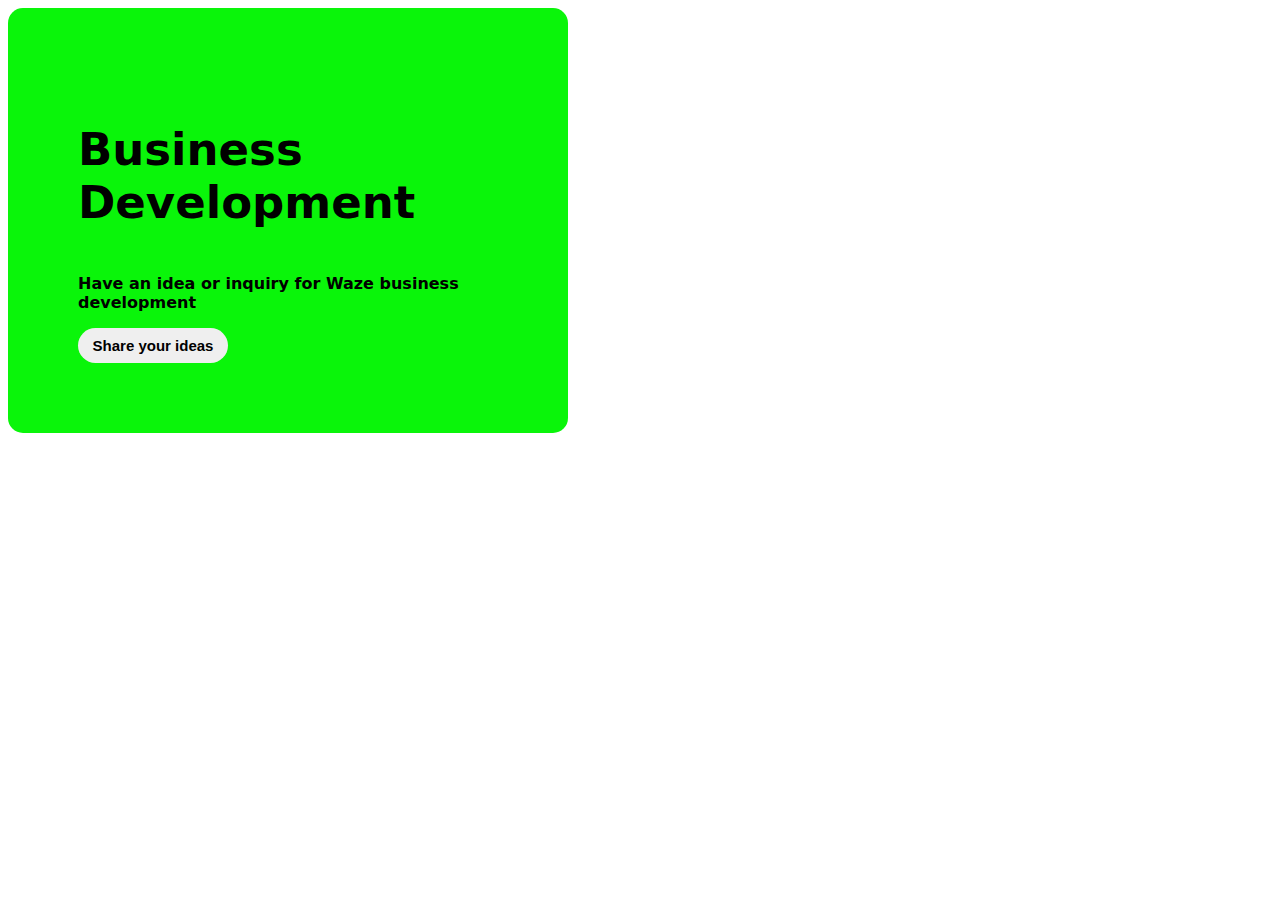
<file: DAY-1/assignment-1/index.html>
<!DOCTYPE html>
<html lang="en">
<head>
    <meta charset="UTF-8">
    <meta name="viewport" content="width=device-width, initial-scale=1.0">
    <link rel="stylesheet" href="style.css">
    <title>Assignment-1</title>
</head>
<body>
    <div class="practice-box">
        <p class="para1"><strong>Business Development</strong></p>
        <p class="para2"><strong>Have an idea or inquiry for Waze business development</strong></p>

        <button class="btn"><strong>Share your ideas</strong></button>
    </div>
</body>
</html>
</file>
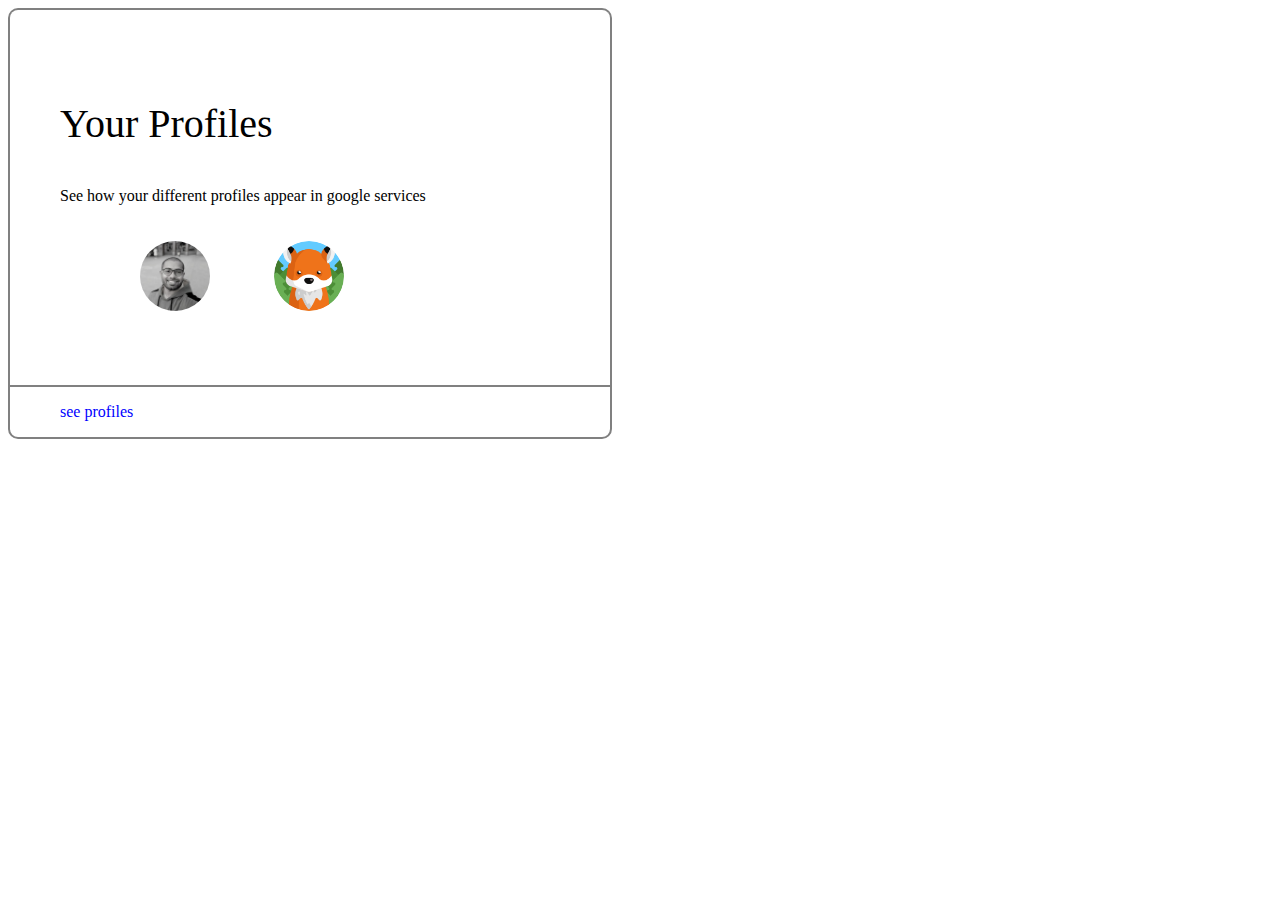
<file: DAY-1/assignment-2/index.html>
<!DOCTYPE html>
<html lang="en">
<head>
    <meta charset="UTF-8">
    <meta name="viewport" content="width=device-width, initial-scale=1.0">
    <link rel="stylesheet" href="style.css">
    <title>Assignment-2</title>
</head>
<body>
    <!-- <div class="profile-box"> -->
        <div class="box">
            <p class="text1">Your Profiles</p>
            <p>See how your different profiles appear in google services</p>
            <div class="image">
                <img class="img1" src="cklogo.jpg" alt="">
                <img class="img2" src="cat.jpg" alt="">
            </div>
        </div>
        
        <div class="button">
            <p class="btn">see profiles</p>
        </div>
    <!-- </div> -->
</body>
</html>
</file>
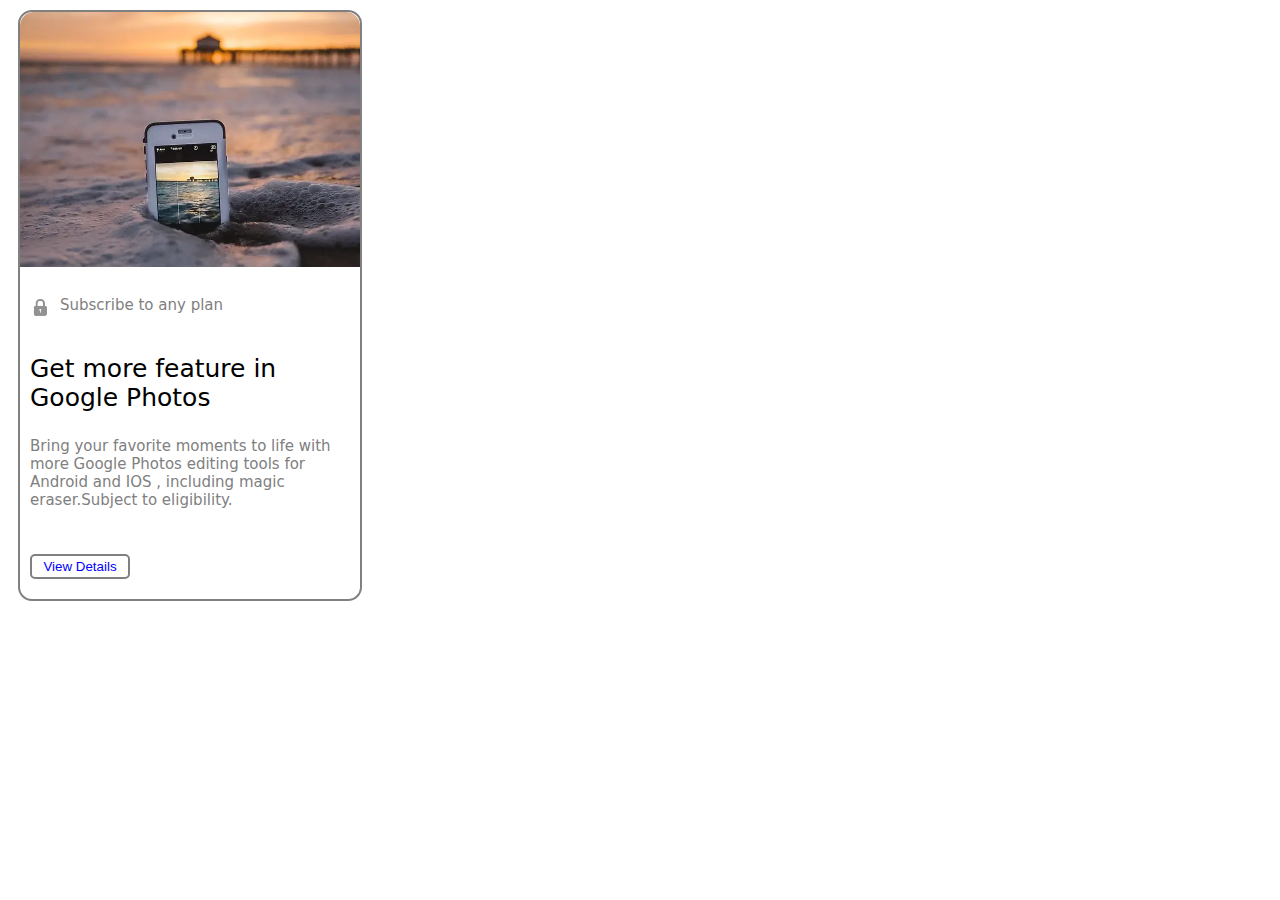
<file: DAY-1/assignment-3/index.html>
<!DOCTYPE html>
<html lang="en">

<head>
    <meta charset="UTF-8">
    <meta name="viewport" content="width=device-width, initial-scale=1.0">
    <link rel="stylesheet" href="style.css">
    <title>Assignment-3</title>
</head>

<body>
    <div class="edit">
        <img src="img.jpg" class="edit-img" alt="" />
        <div class="edit-text">
            <div class="box"><img src="lock.jpg" class="lock" alt=""><p class="head">Subscribe to any plan</p></div>
            <p class="main">Get more feature in Google Photos</p>
            <p class="text">Bring your favorite moments to life with more Google Photos editing tools for Android and IOS , including magic eraser.Subject to eligibility.</p>
        </div>

        <div class="btn">
            <button class="button">View Details</button>
        </div>
    </div>
</body>

</html>
</file>
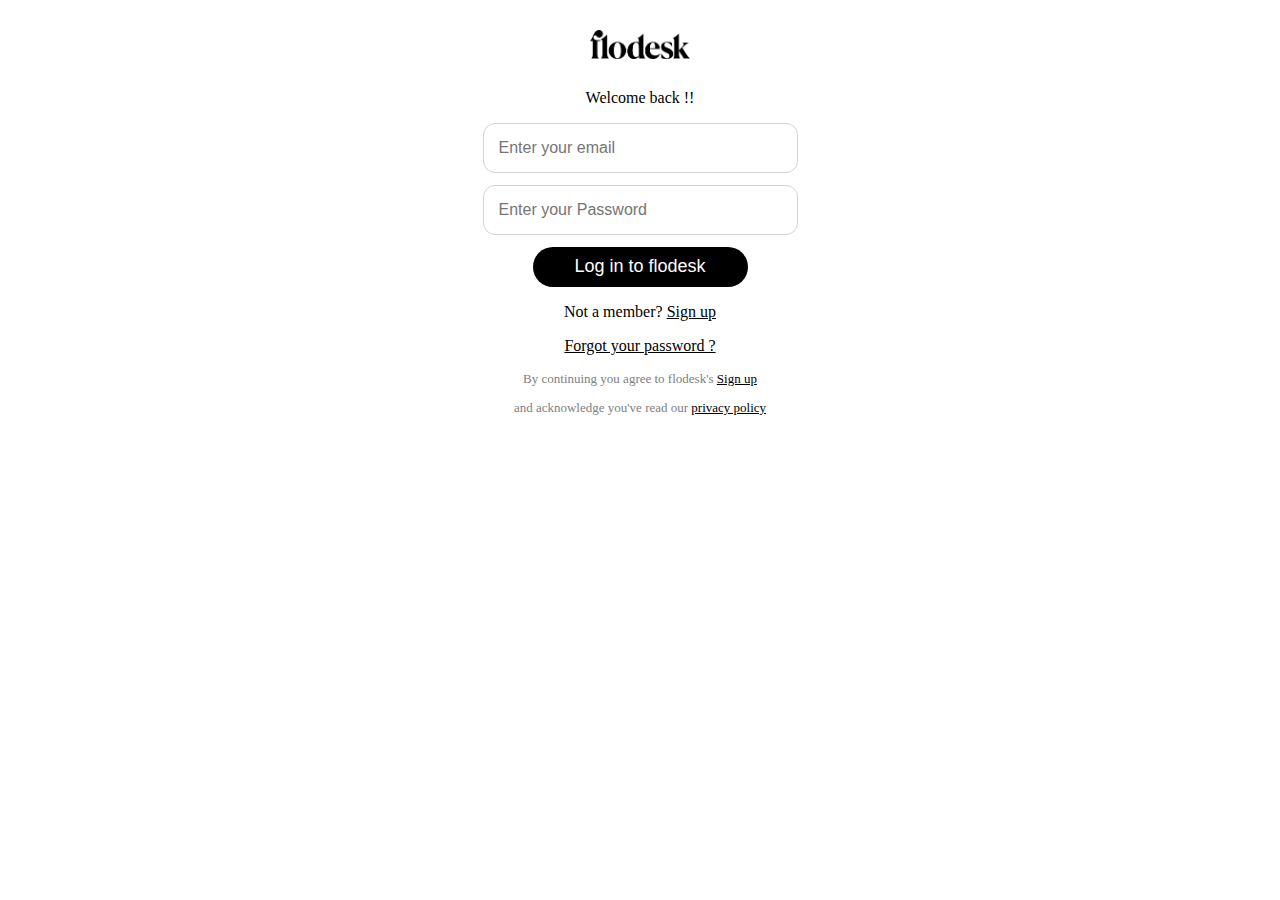
<file: DAY-1/assignment-4/index.html>
<!DOCTYPE html>
<html lang="en">

<head>
    <meta charset="UTF-8">
    <meta name="viewport" content="width=device-width, initial-scale=1.0">
    <link rel="stylesheet" href="style.css">
    <title>Assignment-3</title>
</head>

<body>
    <div class="main">
        <div class="bg">
            <img src="fd.jpg" class="image" alt="">
            <p class="box">Welcome back !!</p>
            
            <input class="input" type="text" placeholder="Enter your email" />
            <input class="input" type="password" placeholder="Enter your Password" />
            
            <button class="btn">Log in to flodesk</button>
        </div>

        <div class="last">
            <p>Not a member? <u>Sign up</u></p>
            <p><u>Forgot your password ?</u></p>
            
            <p class="disc">By continuing you agree to flodesk's <u class="para">Sign up</u></p>
            <p class="disc">and acknowledge you've read our <u class="para">privacy policy</u></p>
        </div>
    </div>
</body>

</html>
</file>
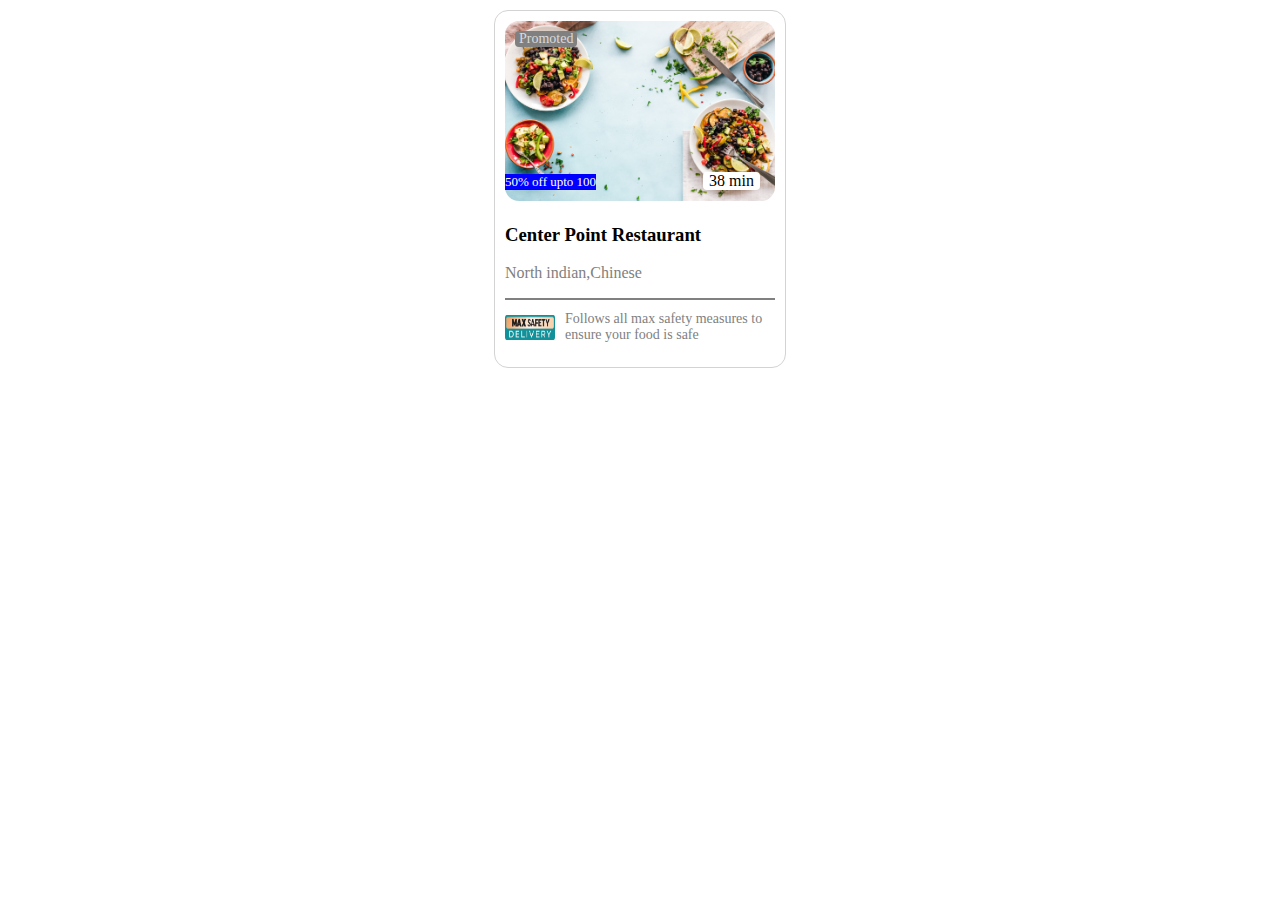
<file: DAY-2/assignment-1/index.html>
<!DOCTYPE html>
<html lang="en">

<head>
    <meta charset="UTF-8">
    <meta name="viewport" content="width=device-width, initial-scale=1.0">
    <link rel="stylesheet" href="style.css">
    <title>Assignment-1</title>
</head>

<body>
    <div class="card">
        <div class="card-header">
            <img class="card-img" src="main.jpg" alt="" />
            <div class="offer">50% off upto 100</div>
            <div class="promotion">Promoted</div>
            <div class="time">38 min</div>
        </div>

        <h3>Center Point Restaurant</h3>
        <p class="name">North indian,Chinese</p>

        <div class="box">
            <img class="del-saf" src="img.jpg" alt=""><p class="text">Follows all max safety measures to ensure your food is safe</p>
            
        </div>
    </div>
</body>

</html>
</file>
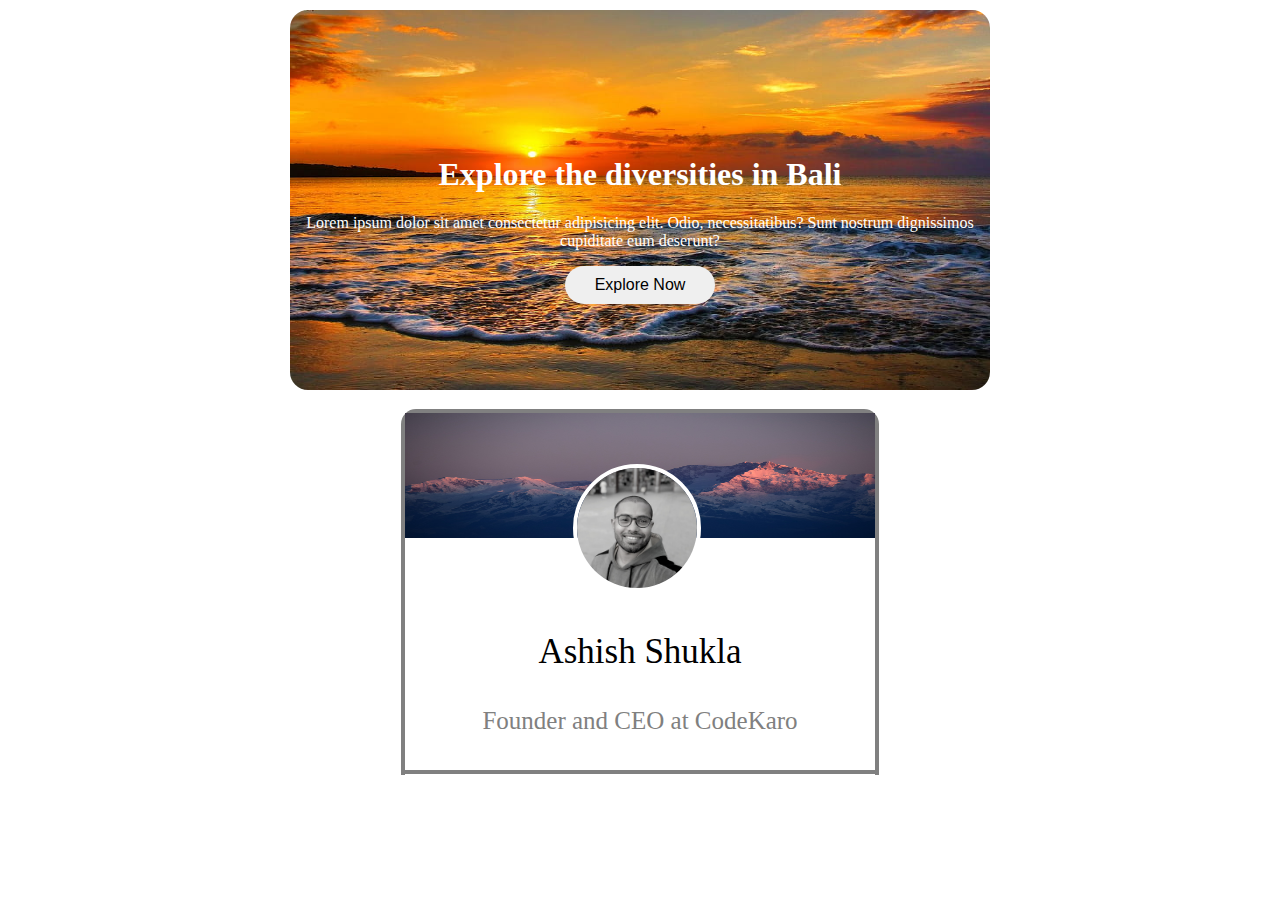
<file: DAY-2/assignment-2/index.html>
<!DOCTYPE html>
<html lang="en">

<head>
    <meta charset="UTF-8">
    <meta name="viewport" content="width=device-width, initial-scale=1.0">
    <link rel="stylesheet" href="style.css">
    <title>Assignment-2</title>
</head>

<body>
    <div class="bali">
        <img src="bali.jpg" class="bali-img" alt="" />
        <div class="bali-content">
            <h1>Explore the diversities in Bali</h1>
            <p>
                Lorem ipsum dolor sit amet consectetur adipisicing elit. Odio,
                necessitatibus? Sunt nostrum dignissimos cupiditate eum deserunt?
            </p>
            <button class="btn">Explore Now</button>
        </div>
    </div>


    <div class="pc">
        <div class="profile">
            <img src="bg.jpg" class="bg-pic" alt="">
            <img src="sir.jpg" class="profile-pic" alt="">
        </div>
        <div class="profile-content">
            <p class="name">Ashish Shukla</p>
            <p class="post">Founder and CEO at CodeKaro</p>
        </div>
    </div>



</body>

</html>
</file>
<file: DAY-1/assignment-1/style.css>
.practice-box{
    background-color: rgb(10, 245, 10);
    color: black;
    width: 420px;
    padding: 70px;
    font-family: system-ui, -apple-system, BlinkMacSystemFont, 'Segoe UI', Roboto, Oxygen, Ubuntu, Cantarell, 'Open Sans', 'Helvetica Neue', sans-serif;
    border-radius: 15px;
    justify-content: space-between;
}

.para1{
    font-size: 45px;
}

.btn{
    border: none;
    border-radius: 20px;
    width: 150px;
    height: 35px;
    font-size: 15px;
}
</file>
<file: DAY-1/assignment-2/style.css>
.box{
    padding: 50px;
    border: 2px solid gray;
    border-bottom: none;
    width: 500px;
    border-top-left-radius: 10px;
    border-top-right-radius: 10px;
}

.image{
    padding: 20px;
}

.img1{
    height: 70px;
    border-radius: 50%;
    padding-inline: 60px;
}

.img2{
    height: 70px;
    border-radius: 50%
}

.text1{
    font-size: 40px;
}

.button{
    border: 2px solid gray;
    padding-left: 50px;
    width: 550px;
    border-bottom-left-radius: 10px;
    border-bottom-right-radius: 10px;
}

.btn{
    color: blue;
}
</file>
<file: DAY-1/assignment-3/style.css>
.edit{
    /* border: 1px solid lightgray; */
    width: 340px;
    margin: 10px;
    border-radius: 14px;
    border:2px solid gray;
    font-family: system-ui, -apple-system, BlinkMacSystemFont, 'Segoe UI', Roboto, Oxygen, Ubuntu, Cantarell, 'Open Sans', 'Helvetica Neue', sans-serif;
}

.edit-img{
    width: 100%;
    border-top-left-radius: 14px;
    border-top-right-radius: 14px;
}

.box{
    display: flex;
}

.edit-text{
    padding: 10px;
}

.lock{
    height: 20px;
    width: 20px;
    padding-top: 16px;
}

.head{
    color: gray;
    font-size: 15px;
    padding-left: 10px;
}

.main{
    color: black;
    font-size: 25px;
}

.text{
    color: gray;
    font-size: 15px;
}

.button{
    background-color: white;
    color: blue;
    padding: 0px 0px;
    width: 100px;
    height: 25px;
    border-radius: 5px;
    border:2px solid gray;
}

.btn{
    padding: 20px 10px;
}
</file>
<file: DAY-1/assignment-4/style.css>
.main{
    width: 315px;
    padding: 10px;
    margin: 10px auto;
}

.box{
    text-align: center;
}

.image{
    width: 100px;
    margin: 10px auto;
}

.input{
    width: 100%;
    margin-bottom: 12px;
    padding: 15px;
    box-sizing: border-box;
    border-radius: 12px;
    border: 1px solid lightgray;
    font-size: 16px;
}

.bg{
    text-align: center;
}

.btn{
    background-color: black;
    color: white;
    height: 40px;
    width: 215px;
    border-radius: 20px;
    border: none;
    font-size: 18px;
}

.disc{
    color: gray;
    font-size: 13px;
}

.para{
    color: black;

}

.last{
    text-align: center;
}
</file>
<file: DAY-2/assignment-1/style.css>
.card {
    width: 270px;
    padding: 10px;
    margin: 10px auto;
    border-radius: 14px;
    border: 1px solid lightgray;
}

.card-img {
    width: 100%;
    border-radius: 14px;
}

.card-header {
    position: relative;
}

.offer{
    position: absolute;
    bottom: 0;
    left: 0;
    background-color:blue;
    color: white;
    font-size: 13px;
    margin-bottom: 15px;
}

.time{
    position: absolute;
    bottom: 0;
    right: 0;
    background-color: white;
    color: black;
    padding: 0px 6px;
    margin: 15px;
    border-radius: 4px;
}

.promotion{
    position: absolute;
    top: 0;
    background-color: gray;
    color: rgb(218, 218, 218);
    padding: 0px 4px;
    font-size: 14px;
    margin: 10px;
    border-radius: 4px;
}

.del-saf{
    height: 25px;
    width: 50px;
    margin-top: 15px;
}

.box{
    border-top: 2px solid gray;
}

.text{
    padding-left: 60px;
    margin-top: -33px;
    color: gray;
    font-size: 14px;
}

.name{
    color: gray;
}
</file>
<file: DAY-2/assignment-2/style.css>
.bali {
    width: 700px;
    margin: 10px auto;
    position: relative;
}

.bali-img {
    width: 700px;
    height: 380px;
    border-radius: 18px;
}

.bali-content {
    text-align: center;
    position: absolute;
    bottom: 90px;
    color: white;
}

.btn {
    padding: 10px 30px;
    border: none;
    border-radius: 40px;
    font-size: 16px;
}

.profile {
    width: 400px;
    position: relative;
    margin: 0px auto;
    padding-right: 70px;
}

.bg-pic {
    width: 470px;
    height: 125px;
}

.profile-pic {
    position: absolute;
    border-radius: 50%;
    height: 120px;
    width: 120px;
    bottom: 0px;
    left: 50px;
    border: 4px solid white;
    margin-bottom: -50px;
    margin-left: 25%;
}

.pc {
    height: 362px;
    width: 470px;
    border: 4px solid gray;
    border-bottom: none;
    margin: 15px auto;
    border-top-left-radius: 15px;
    border-top-right-radius: 15px;
}

.profile-content {
    text-align: center;
    margin-top: 90px;
    border-bottom: 4px solid gray;
}

.name {
    font-size: 35px;
    margin-bottom: 35px;
}

.post {
    font-size: 25px;
    margin-bottom: 35px;
    color: gray;
}
</file>
